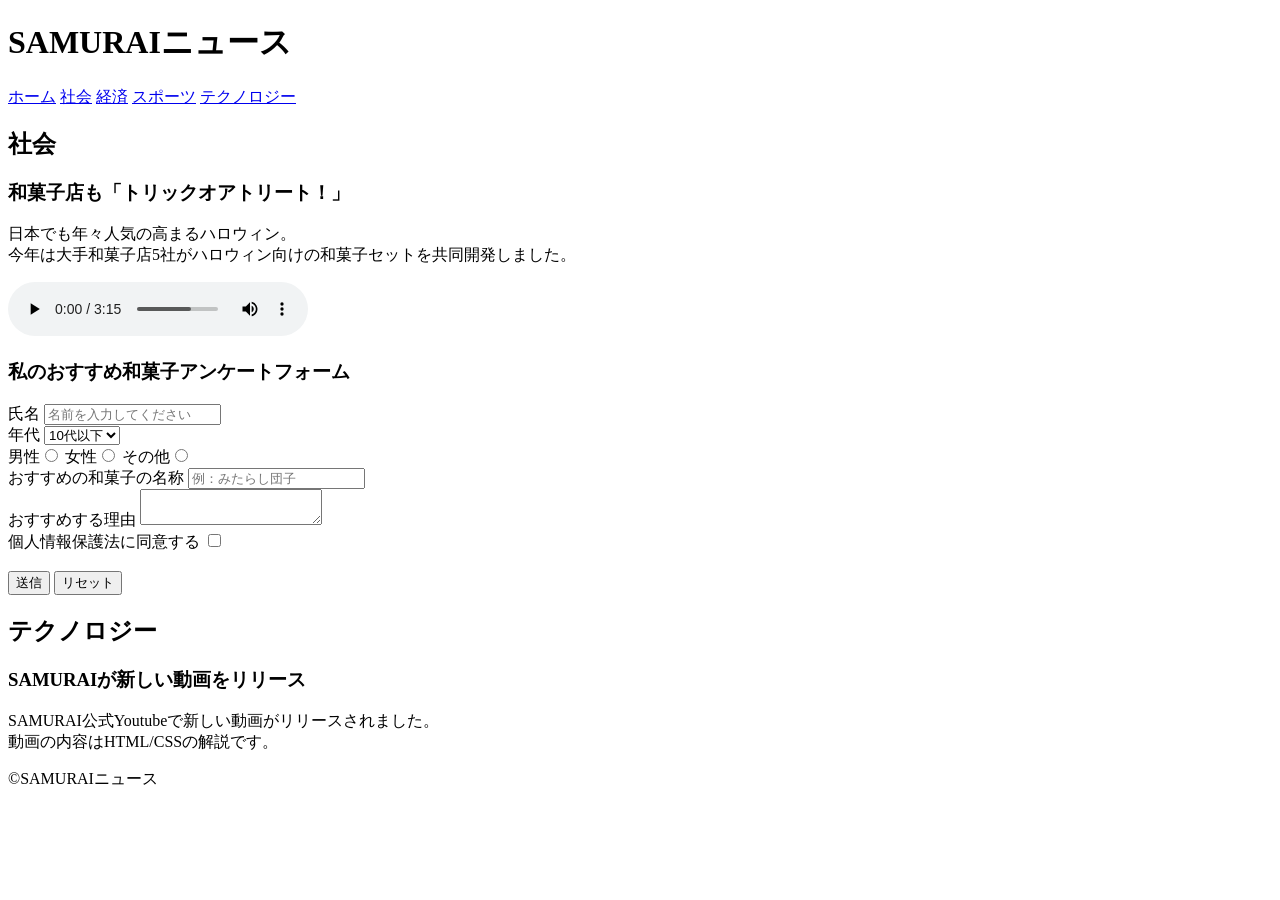
<file: kadai_008/kadai_008.html>
<!DOCTYPE html>
<html>
  <head>
    <title>8章課題</title>
    <meta name="description" content="このページは8章の課題です。">
    <meta charset="UTF-8">
  </head>
  <body>
    <header>
      <h1>SAMURAIニュース</h1>
    <nav>
      <a href="layout.html">ホーム</a>
      <a href="https://www.sejuku.net/">社会</a>
      <a href="https://www.sejuku.net/">経済</a>
      <a href="https://www.sejuku.net/">スポーツ</a>
      <a href="https://www.sejuku.net/">テクノロジー</a>
      </nav>
    </header>
    <main>
      <article>
        <h2>社会</h2>
        <section>
          <h3>和菓子店も「トリックオアトリート！」</h3>
          <p>日本でも年々人気の高まるハロウィン。
            <br>
          今年は大手和菓子店5社がハロウィン向けの和菓子セットを共同開発しました。</p>
           <audio src="ichi.mp3" controls></audio>
        </section>
        <section>
          <h3>私のおすすめ和菓子アンケートフォーム</h3>
          <form>
            <label>氏名</label>
      <input type="text" placeholder="名前を入力してください">
      <br>

      <label>年代</label>
      <select>
        <option>10代以下</option>
        <option>20代</option>
        <option>30代</option>
        <option>40代以上</option>
      </select>
      <br>

      <label>男性</label><input type="radio" name="gender">
      <label>女性</label><input type="radio" name="gender">
      <label>その他</label><input type="radio" name="gender">
      <br>

      <label>おすすめの和菓子の名称</label>
      <input type="text" placeholder="例：みたらし団子">
      <br>

      <label>おすすめする理由</label>
      <textarea></textarea>
      <br>

      <label>個人情報保護法に同意する</label>
      <input type="checkbox">
      <br>
      <br>

      <input type="submit" value="送信">
      <input type="reset" value="リセット">
          </form>
        </section>
      </article>
      <article>
      <h2>テクノロジー</h2>
      <section>
        <h3>SAMURAIが新しい動画をリリース</h3>
        <p>SAMURAI公式Youtubeで新しい動画がリリースされました。
          <br>
        動画の内容はHTML/CSSの解説です。</p>
      </section>
      </article>
    </main>
    <footer>
      <p>&copy;SAMURAIニュース</p>
    </footer>
  </body>
</html>
</file>
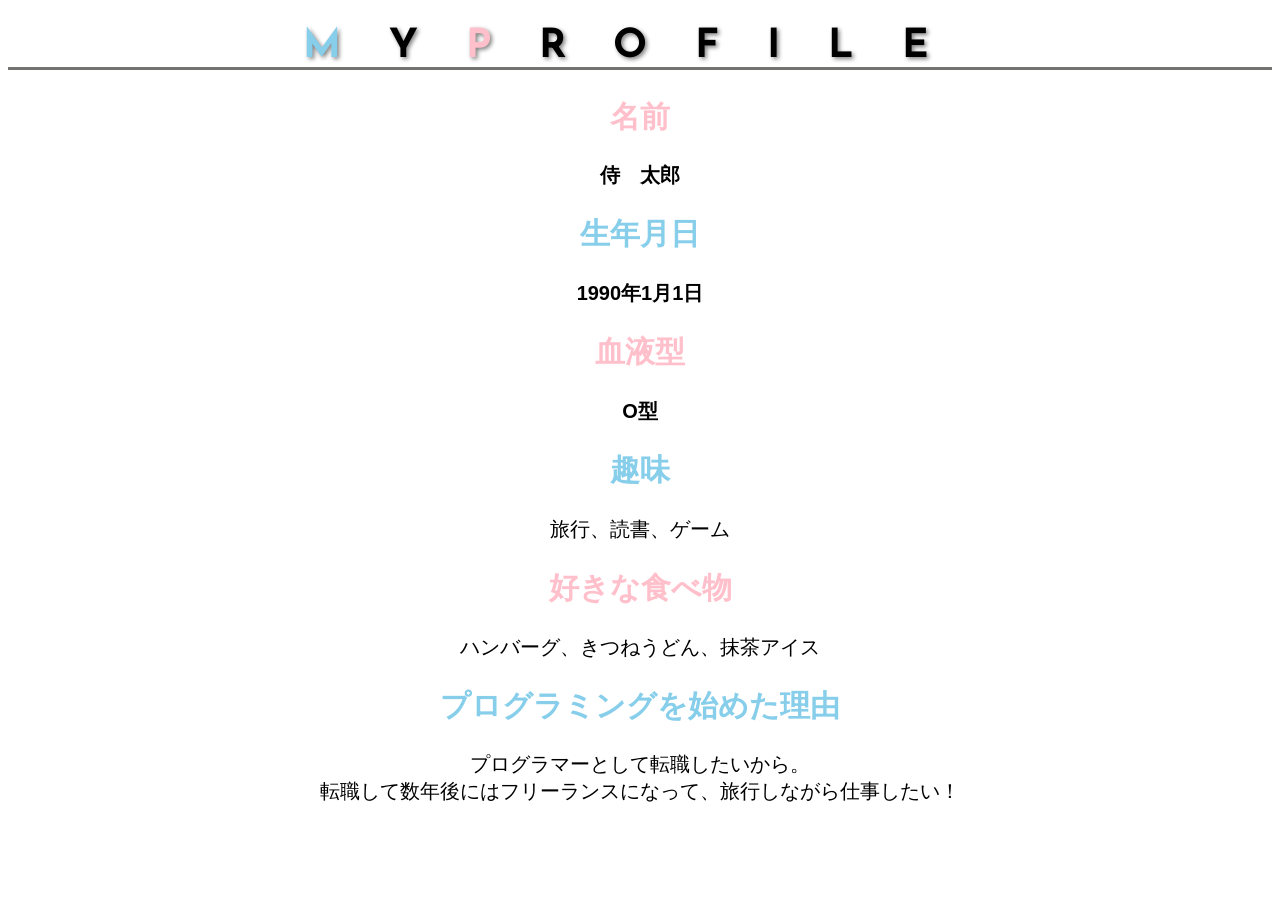
<file: kadai_015/kadai_015.html>
<!DOCTYPE html>
<html>
<head>
  <title>15章課題</title>
  <meta charset="UTF-8">
  <meta name="description" content="このページは15章の課題です。">
  <link rel="stylesheet" href="style.css">
  <link rel="preconnect" href="https://fonts.googleapis.com">
  <link rel="preconnect" href="https://fonts.gstatic.com" crossorigin>
  <link href="https://fonts.googleapis.com/css2?family=Josefin+Sans&display=swap" rel="stylesheet">
</head>
<body>
  <h1><span class="blue">M</span>Y<span class="pink">P</span>ROFILE</h1>
  <div id="basic">
    <h2 class="pink">名前</h2>
    <p>侍　太郎</p>
    <h2 class="blue">生年月日</h2>
    <p>1990年1月1日</p>
    <h2 class="pink">血液型</h2>
    <p>O型</p>
  </div>
  <h2 class="blue">趣味</h2>
  <p>旅行、読書、ゲーム</p>
  <h2 class="pink">好きな食べ物</h2>
  <p>ハンバーグ、きつねうどん、抹茶アイス</p>
  <h2 class="blue">プログラミングを始めた理由</h2>
  <p>プログラマーとして転職したいから。<br>転職して数年後にはフリーランスになって、旅行しながら仕事したい！</p>
</body>
</html>
</file>
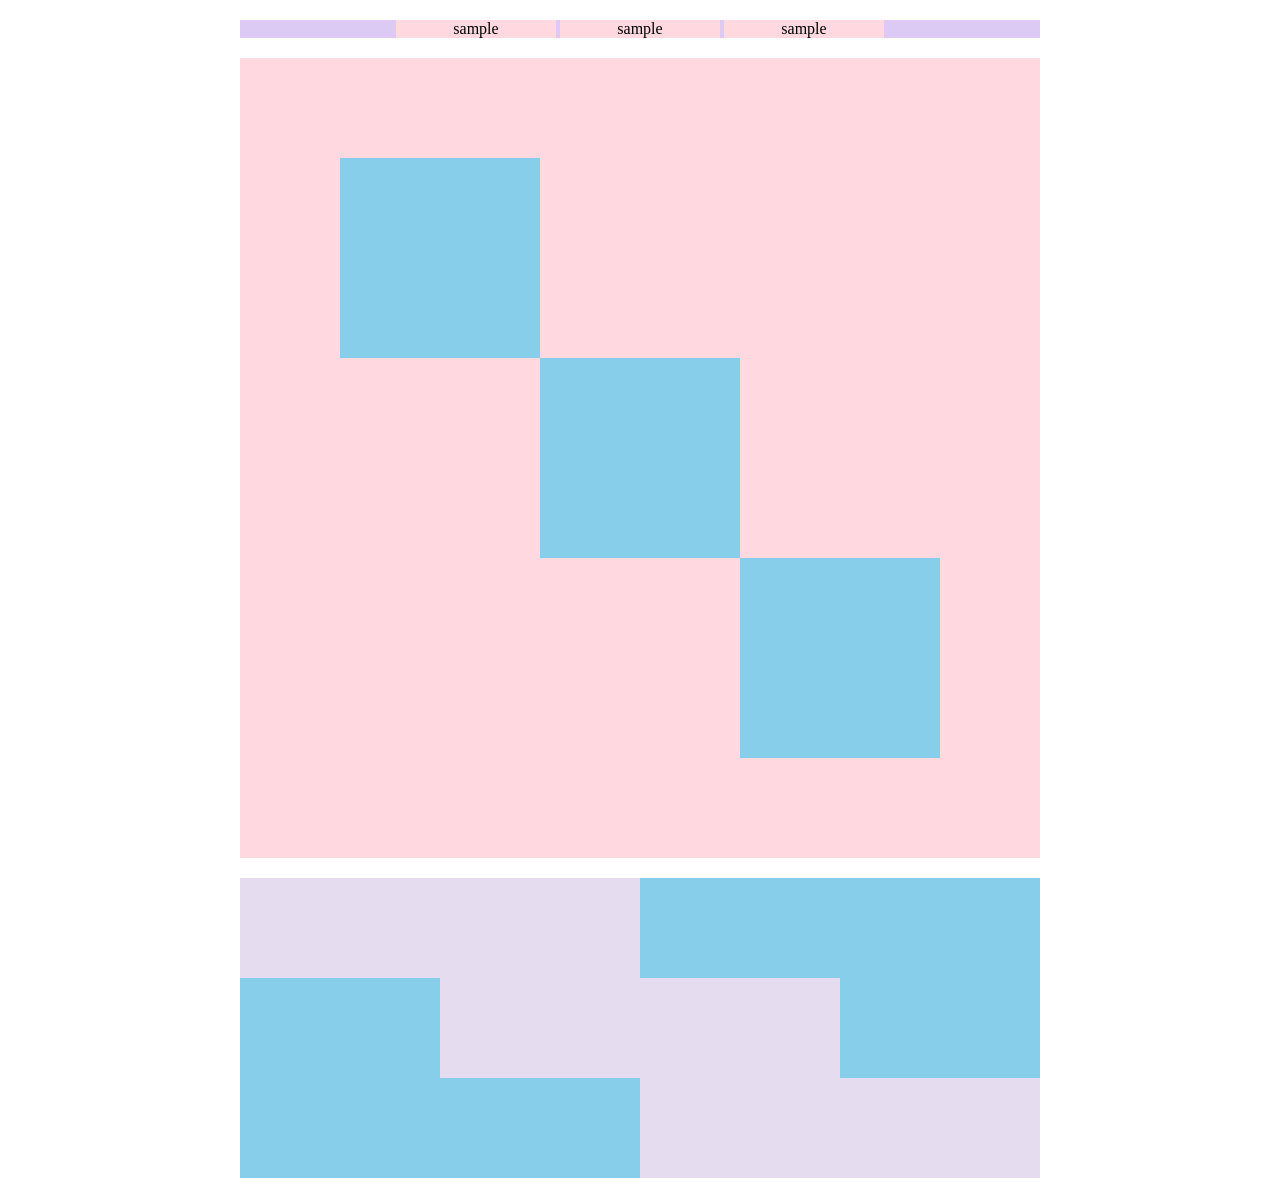
<file: kadai_018/kadai_018.html>
<!DOCTYPE html>
<html>
<head>
  <meta charset="UTF-8">
  <link rel="stylesheet" href="style.css">
  <meta name="description" content="このページは18章の課題です。">
  <title>18章課題</title>
</head>
<body>
  <div id="top">
    <p class="top-child">sample</p>
    <p class="top-child">sample</p>
    <p class="top-child">sample</p>
  </div>
  <div id="middle">
    <div id="middle-child01"></div>
    <div id="middle-child02"></div>
    <div id="middle-child03"></div>
  </div>
  <div id="bottom">
    <div id="bottom-child01"></div>
    <div id="bottom-child02"></div>
    <div id="bottom-child03"></div>
  </div>
</body>
</html>
</file>
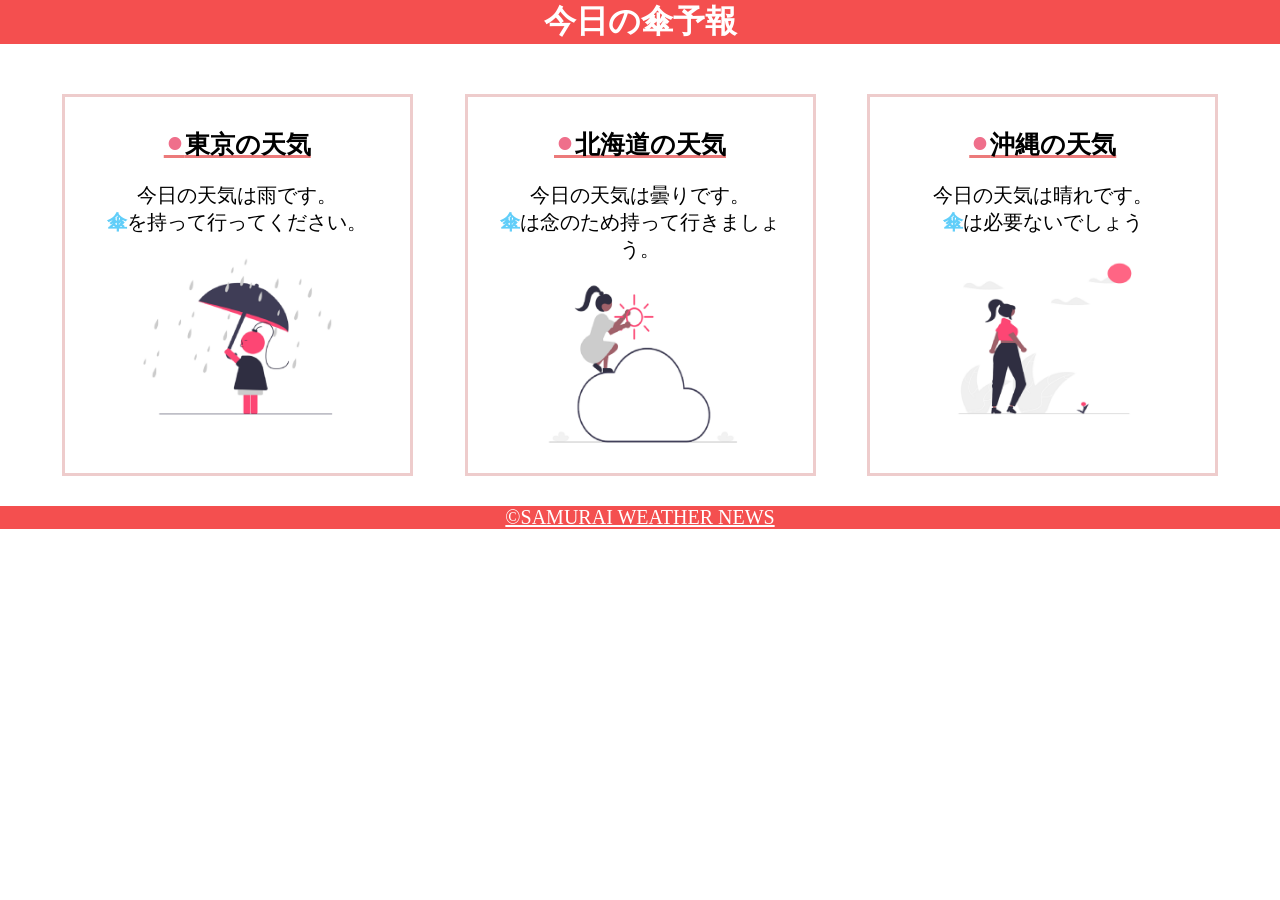
<file: kadai_022/kadai_022.html>
<!DOCTYPE html>
<html>
    <head>
        <meta charset="UTF-8">
        <meta name="viewport" content="width=device-width, initial-scale=1.0">
        <link rel="stylesheet" href="style.css">
        <meta name="description" content="このページは22章の課題です。">
        <title>22章課題</title>
    </head>
    <body>
       
        <header>
            <h1>今日の傘予報</h1>
        </header>  
 
        <main>

            <div id="parent">
                <div class="contents">
                    <h2>東京の天気</h2>
                    <p>今日の天気は雨です。</p>
                    <p>傘を持って行ってください。</p>
                    <img src="images/rainy.png" alt="雨">
                </div>
 
                <div class="contents">
                    <h2>北海道の天気</h2>
                    <p>今日の天気は曇りです。</p>
                    <p>傘は念のため持って行きましょう。</p>
                    <img src="images/cloudy.png" alt="曇り">
                </div>
 
                <div class="contents">
                    <h2>沖縄の天気</h2>
                    <p>今日の天気は晴れです。</p>
                    <p>傘は必要ないでしょう</p>
                    <img src="images/sunny.png" alt="晴れ">
                </div>

            </div>    
 
        </main>
 
        <footer>
            <a href="https://www.sejuku.net/corp/">&copy;SAMURAI WEATHER NEWS</a>
         </footer>
 
    </body>
</html>
</file>
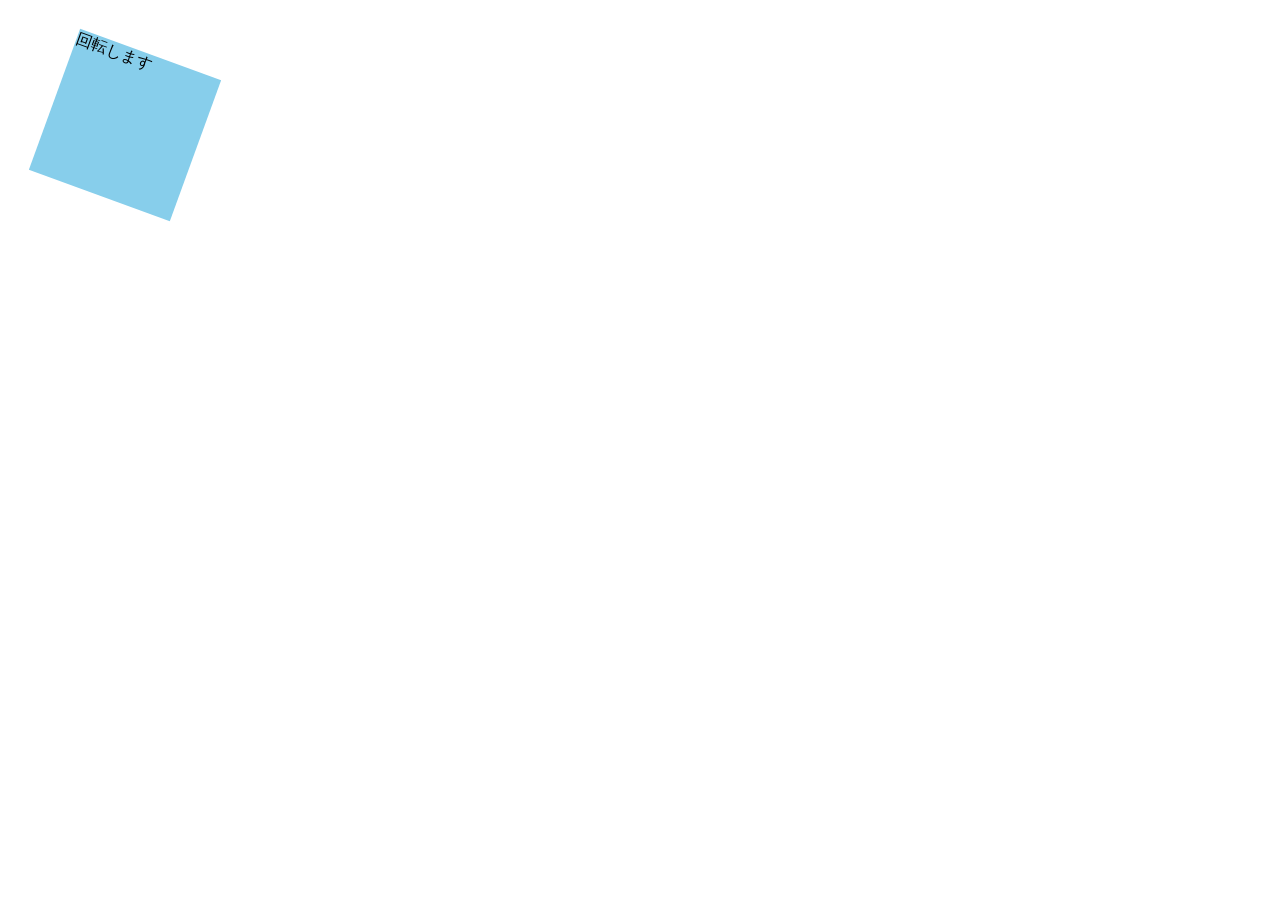
<file: kadai_mdn_css/mdn.html>
<!DOCTYPE html>
<html>

<head>
    <style>
        div {
            position: absolute;
            left: 50px;
            top: 50px;
            width: 150px;
            height: 150px;
            background-color: skyblue;

            transform: rotate(20deg);
        }
    </style>
</head>

<body>
    <div>
        回転します
    </div>

</body>

</html>
</file>
<file: kadai_015/style.css>
html {
    font-size: 20px;
}

h1{
    
    font-family:"Josefin Sans", sans-serif;
    font-size: 2rem;
    letter-spacing: 1.2em;
    text-align: center;
    border-bottom: 3px solid rgb(115, 115, 114);
    text-shadow: 2px 2px 4px gray;
}

.blue {
    color: skyblue;
}

.pink {
    color: rgb(255, 192, 203);
 }

body {
    text-align: center;
    font-family: "Arial","Meiryo",sans-serif;
}
#basic p {
    font-weight: bold;
}
</file>
<file: kadai_018/style.css>
#top {
    width: 800px;
    background-color: #dcc9f4;
    margin: 20px auto;
    text-align: center;
}

.top-child {
    width: 20%;
    background-color: #ffd9df;
    display: inline-block;
    margin: 0;
}

#middle {
    position: relative;
    width:800px;
    height: 800px;
    margin: 20px auto;
    text-align: center;
    background-color: #ffd9df;
}
#middle-child01 {
    position: absolute;
    top: 100px;
    left: 100px;
    width: 200px;
    height: 200px;
    background-color: #87ceeb;
}

#middle-child02 {
    position: absolute;
    top: 300px;
    left: 300px;
    width: 200px;
    height: 200px;
    background-color: #87ceeb;
}

#middle-child03 {
    position: absolute;
    top: 500px;
    left: 500px;
    width: 200px;
    height: 200px;
    background-color: #87ceeb;
}

#bottom {
    width: 800px;
    height: 300px;
    margin: 20px auto;
    background-color: #87ceeb;
    text-align: center;
}

#bottom-child01 {
    width: 400px;
    height: 100px;
    background-color: #e5dcf0;
}

#bottom-child02 {
    width: 400px;
    height: 100px;
    background-color: #e5dcf0;

    position: relative;
    left: 200px;
}

#bottom-child03 {
    width: 400px;
    height: 100px;
    background-color: #e5dcf0;
    
    position: relative;
    left: 400px;
}
</file>
<file: kadai_022/style.css>
h1 {
    margin: 0;
    color: rgb(255, 255, 255);
}

p {
    margin: 0;
    font-size: 20px;
}

body {
    margin: 0;
}

a {
    font-size: 20px;
}

header {
    margin-bottom: 20px;
    background-color: rgb(244, 79, 79);
    text-align: center;
}

main {
    padding: 10px;
}

#parent {
    display: flex;
    justify-content: space-evenly;  
}

.contents {
    border: 3px solid rgb(238, 204, 204);
    flex-basis: 25%;
    padding: 10px 15px;
    margin: 20px 0;
    text-align: center;
}

h2{
    font-size: 25px;
    text-decoration: underline 3px rgb(236,122,122);   
}

h2::before {
    content: "⚫︎";
    color: rgb(239, 111, 139);
}

.contents p:nth-of-type(2)::first-letter {
    font-weight: bold;
    color: rgb(97, 206, 249);
}

.contents img {
    margin: 10px 0;
    width: 70%;
}

footer {
    background-color: rgb(244, 79, 79);
    text-align: center;
}

a {
    color: rgb(255 ,255, 255);  
}
a:visited {
    color: rgb(193, 234, 251);
}

a:hover {
    color: rgb(245, 178, 168);
}

@media screen and (max-width: 768px) {
    h2 {
        font-size: 30px;
    }

    p {font-size: 25px;
    }

    #parent {
        flex-direction: column;
    }
    
}
</file>
